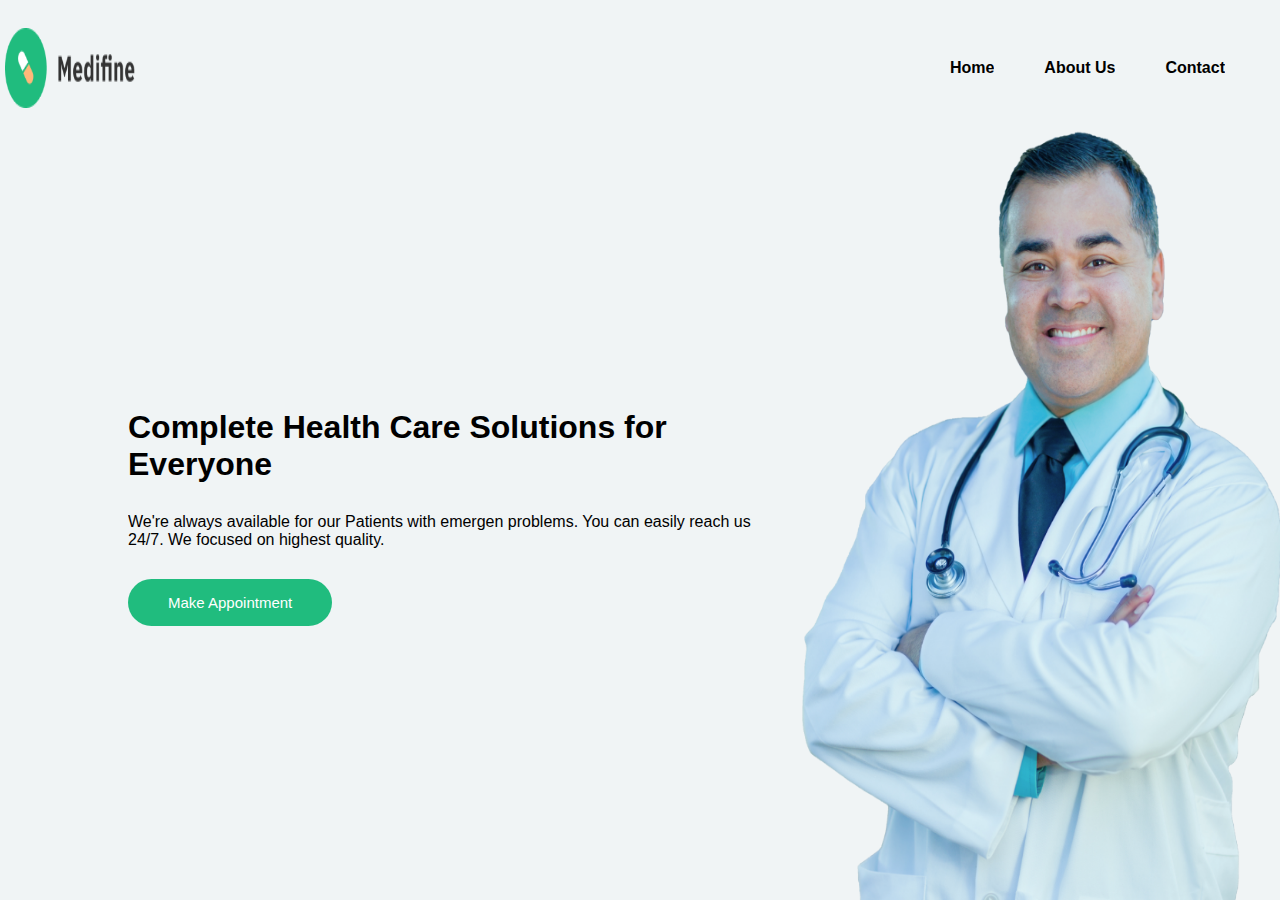
<file: physicwallahproject/index.html>
<!DOCTYPE html>
<html lang="en">
<head>
    <meta charset="UTF-8">
    <meta name="viewport" content="width=<device-width>, initial-scale=1.0">
    <title>Hostipal page</title>

    <link rel="preconnect" href="https://fonts.googleapis.com" />
    <link rel="preconnect" href="https://fonts.gstatic.com" crossorigin />
    <link
      href="https://fonts.googleapis.com/css2?family=IBM+Plex+Sans:wght@200;300;400;500;600;700&family=Poppins:wght@200;300;400;500;600;700;800;900&display=swap"
      rel="stylesheet"
    />

    <link rel="stylesheet" href="style.css">

</head>
<body>

    <header>
        <nav>
            <img class="logo" src="img/logo.png">

            <ul>
                <li> <a href="/">Home</a></li>
                <li><a href="/about.html"> About Us</a> </li>
                <li> <a href="/">Contact</a></li>
            </u>


        </nav>
    </header>

    <main>
        <section class="left-section">
            <h1>Complete Health Care Solutions for Everyone</h1>
            <p>
              We're always available for our Patients with emergen problems. You can
              easily reach us 24/7. We focused on highest quality.
            </p>
            <button>Make Appointment</button>

            <section class="right-section">
                <img class="doctor"  src="img/doctor.png" alt="">
            </section>
    

        </section>
    </main>
    
</body>
</html>
</file>
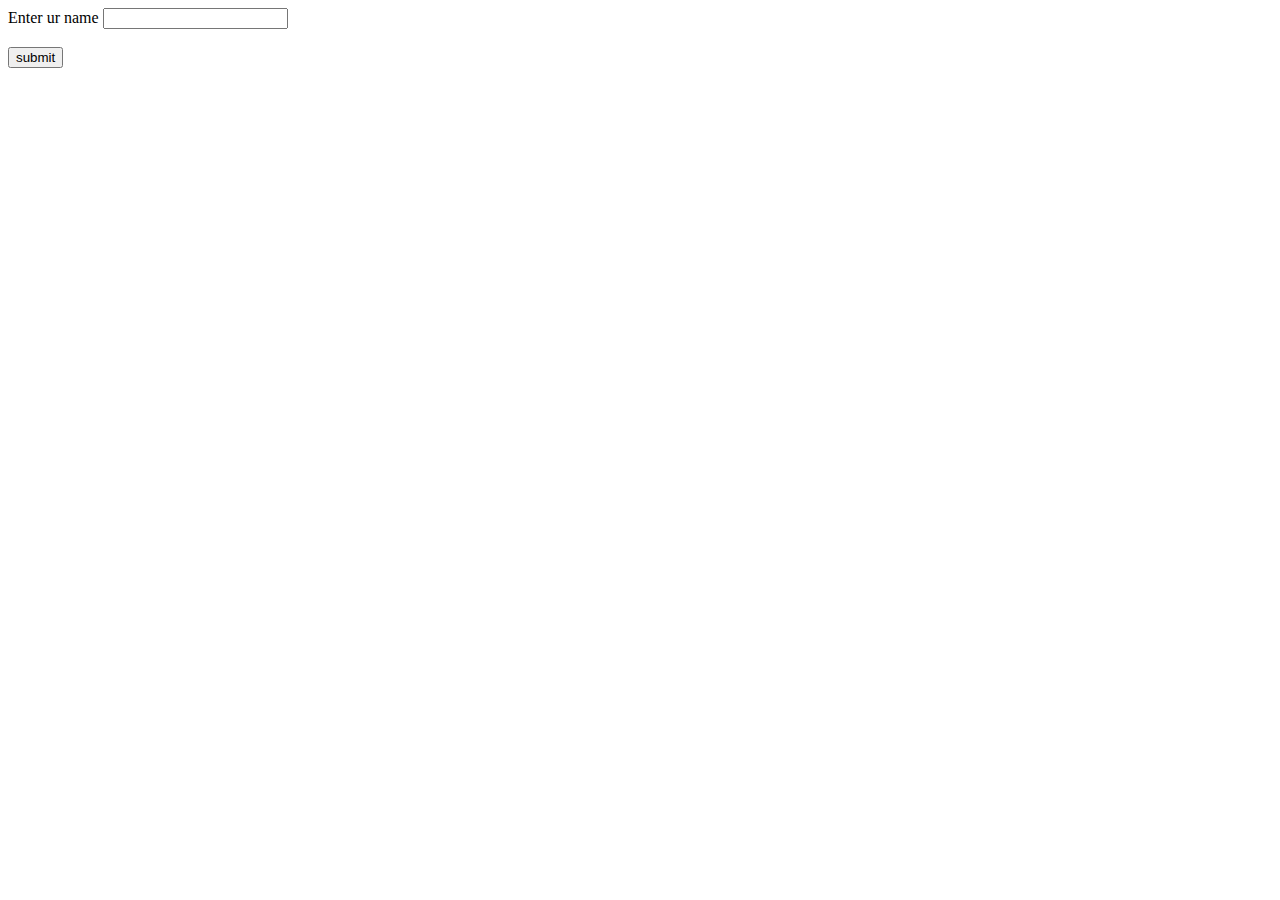
<file: javasrciptproject/captilisefirstletter/index.html>
<!DOCTYPE html>
<html lang="en">
<head>
    <meta charset="UTF-8">
    <meta name="viewport" content="width=device-width, initial-scale=1.0">
    <title>Document</title>
</head>
<body>
<form id="nameForm">
   
    <label for="UserNAme">Enter ur name</label>

    <input type="text" id="userName" name="UserNAme" required>
    <br><br>
<input type="submit"   value="submit">
</form>
<p id="result"></p>

    

    <script>
       let a= document.getElementById('nameForm')
       
       a=addEventListener('submit', cap)
       
       function cap(event) {
    event.preventDefault(); // Prevent the form from submitting in the traditional way

    // Get the user's name from the input field
    const userNameInput = document.getElementById('userName').value;
    

    // Function to capitalize the first letter if it's lowercase
    const capitalizeFirstLetter = (name) => {
        return (name.charAt(0) >= 'a' && name.charAt(0) <= 'z') 
            ? name.charAt(0).toUpperCase() + name.slice(1) 
            : name;
    };

    // Get the modified name
    const a= capitalizeFirstLetter(userNameInput);

    // Display the result
    document.getElementById('result').textContent = a;
};

  
        





    </script>

</body>
</html>
</file>
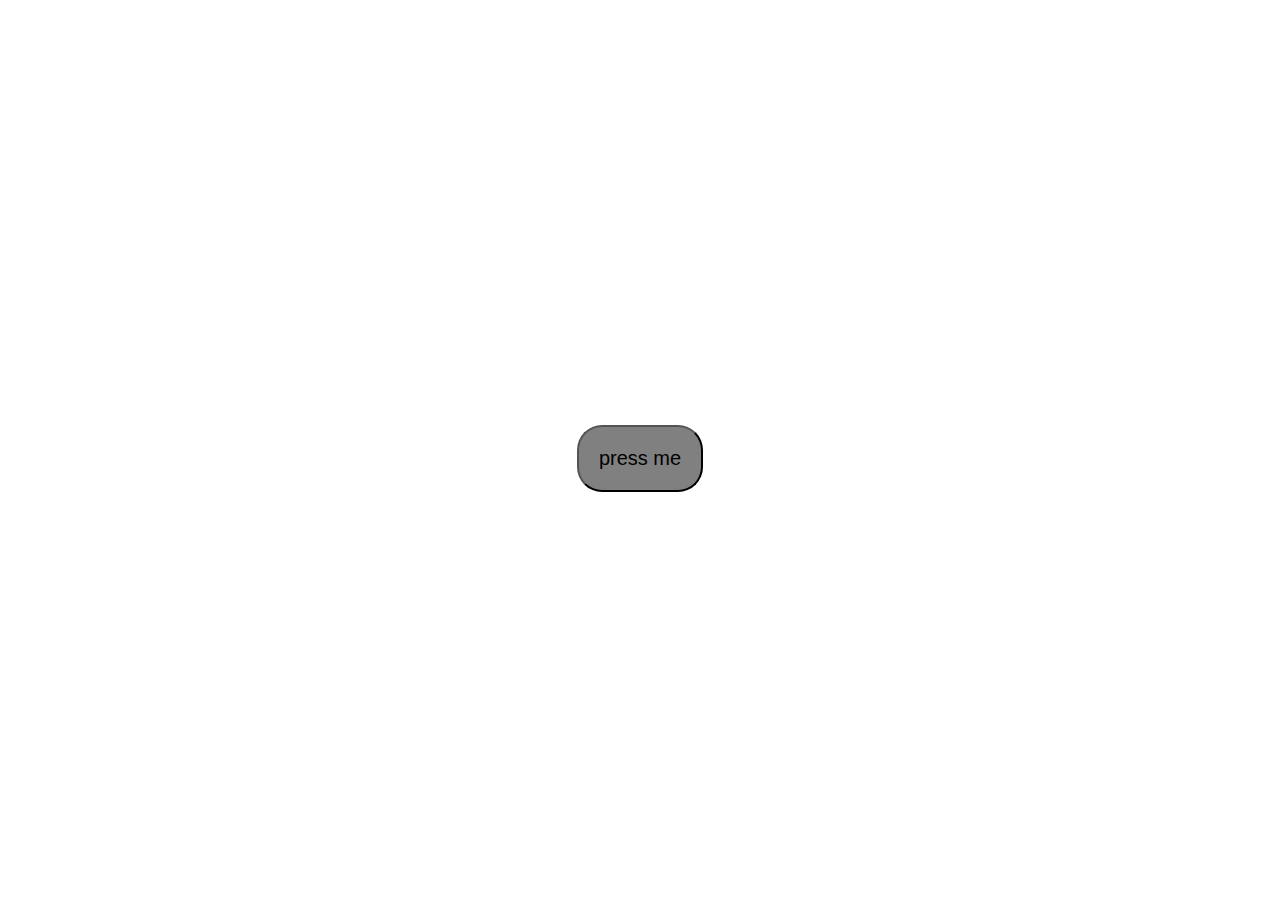
<file: javasrciptproject/project2colourchanger/index.html>
<!DOCTYPE html>
<html lang="en">
<head>
    <meta charset="UTF-8">
    <meta name="viewport" content="width=device-width, initial-scale=1.0">
    <title>Document</title>
    <link rel="stylesheet" href="./style.css"/>
</head>

<body>
    <button onclick="changerandomclour()"   id="button">press me</button>
    <script src="./script.js"></script>
</body>
</html>
</file>
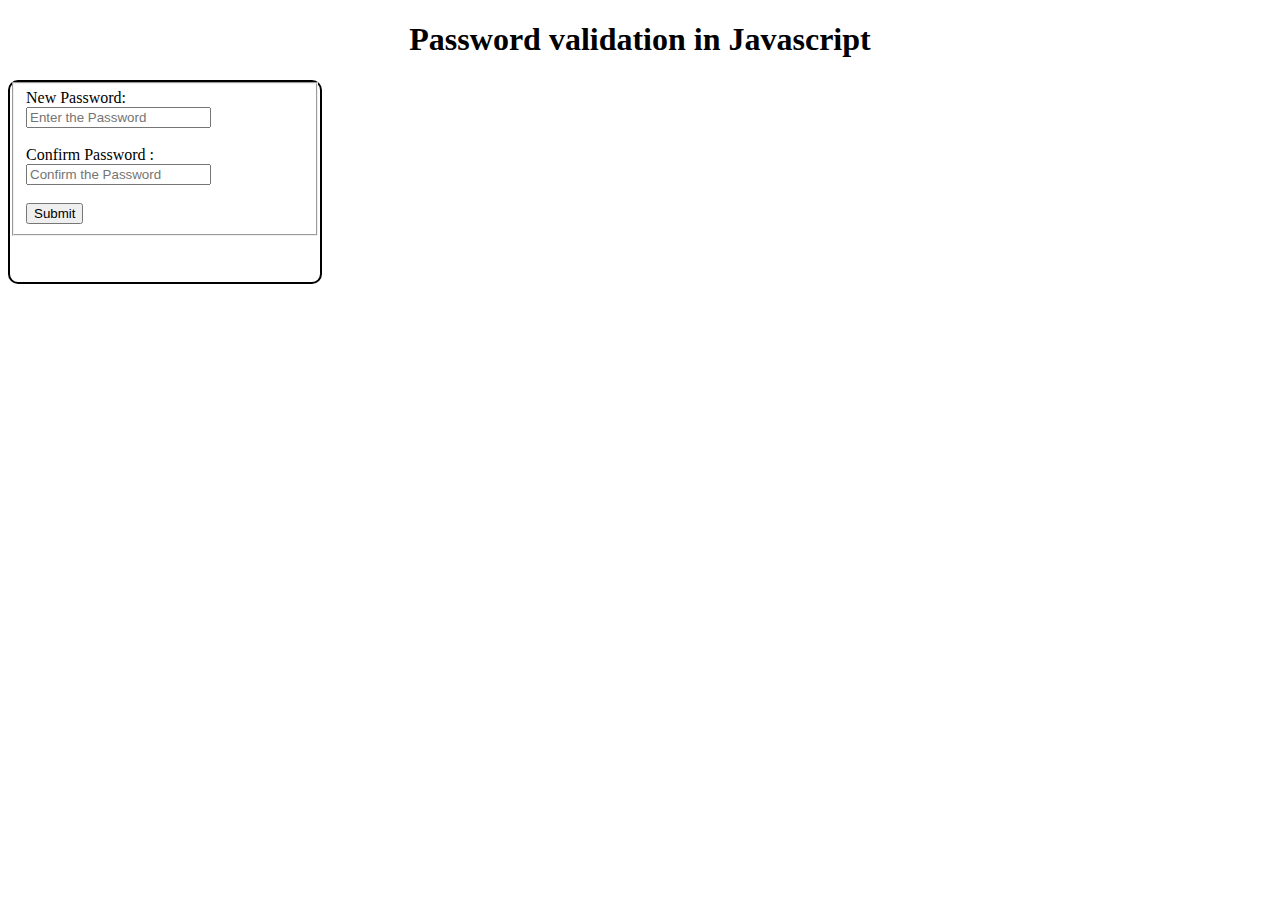
<file: javasrciptproject/project3passwordvalidiation/Index.html>
<!DOCTYPE html>
<html lang="en">
<head>
    <meta charset="UTF-8">
    <meta name="viewport" content="width=device-width, initial-scale=1.0">
    <title>Document</title>
    <style>
       .h{
            display: flex;
            justify-content: center;
           
        }

        form{
            border: 2px solid black;
        }

      
      #valid {
       width: 310px;
       height: 200px;
       border-radius: 10px;
       ;
      }
      






    </style>
</head>
<body>

    <h1 class="h">Password validation in Javascript</h1>
    <form onsubmit="return myfun()"      id="valid">
        <fieldset>
        <label for="pass"> New Password:</label>
        <input type="password" id="passwords" placeholder="Enter the Password">
        <span id="message"  style="color: red;"> </span>
        <br></br>
        <label for="pass2">Confirm Password :</label>
        <input type="password" id="passwordss" placeholder="Confirm the Password">
        
        <br></br>
        <input type="submit"     value="Submit">
        </fieldset>
    </form>

    <script>
      
        // const a = document.getElementById("valid");

        function myfun(){
            let a = document.getElementById("passwords").value;
            let b = document.getElementById("passwordss").value;

            if(a==""){
                document.getElementById("message").innerText="***Please Fill Password";
                   
                return false;
            }

            if(a.length<6){
                document.getElementById("message").innerText="Password length must be greater";
                return false;

            }
            if(a.length>25){
                document.getElementById("message").innerText="Password length must be smaller";
                return false;

            }
            if(a!=b){
                document.getElementById("message").innerText="Password are not same"
                return false;
            }

        }

        a.addEventListener(SubmitEvent,myfun)
       






    </script>
    
</body>
</html>
</file>
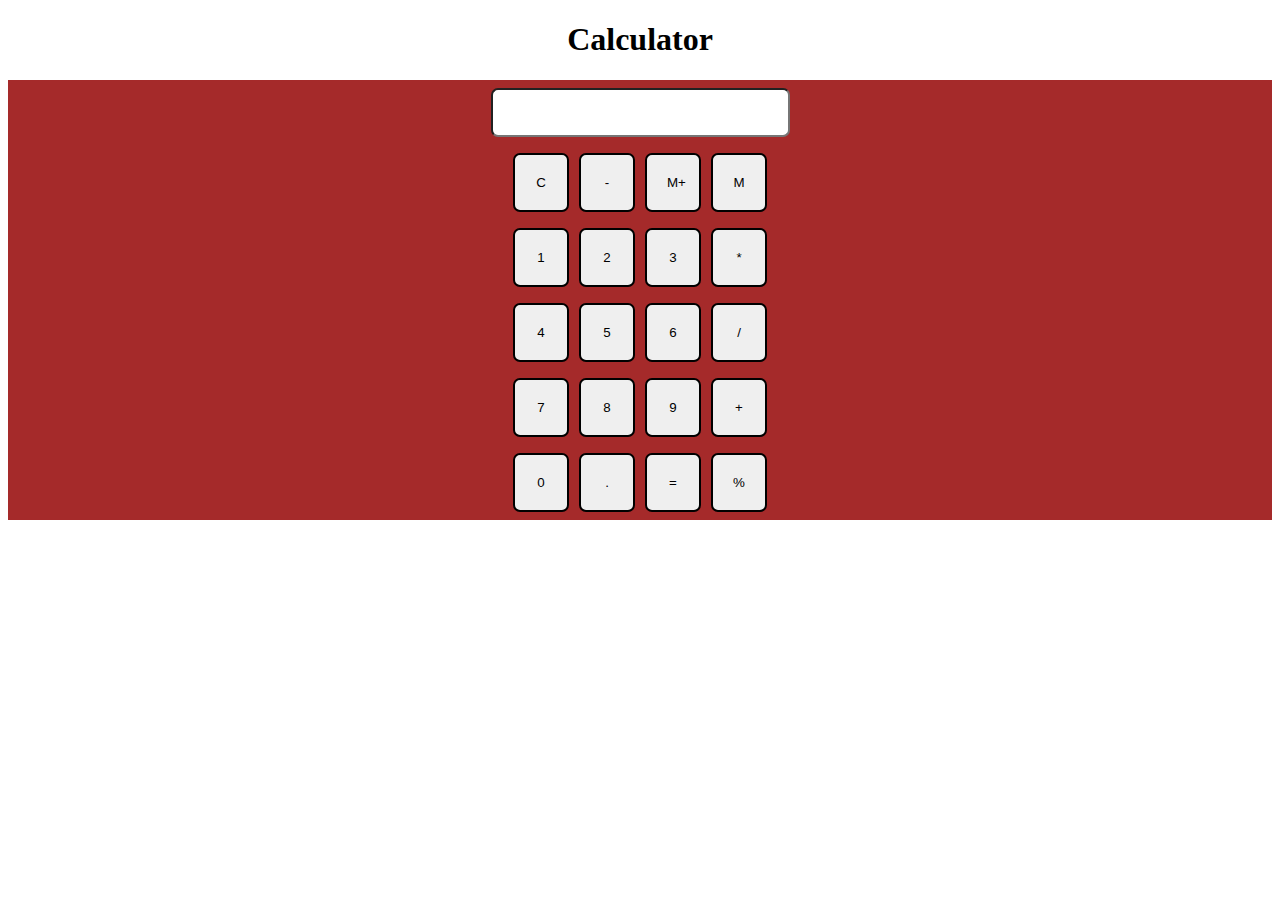
<file: javasrciptproject/project4calculator/index.html>
<!DOCTYPE html>
<html lang="en">
<head>
    <meta charset="UTF-8">
    <meta name="viewport" content="width=device-width, initial-scale=1.0">
    <title>Document</title>
    <link rel="stylesheet" href="style.css">
</head>
<body>

    <h1>Calculator</h1>
    

    <div class="calculator">
      
        <div class="row">
            <input class="input" type="text">
        </div>

        <div class="row clas">
            <button class="button">C</button>
            <button class="button">-</button>
            <button class="button">M+</button>
            <button class="button">M</button>
        </div>



        <div class="row">
            <button class="button">1</button>
            <button class="button">2</button>
            <button class="button">3</button>
            <button class="button">*</button>
        </div>

        <div class="row">
            <button class="button">4</button>
            <button class="button">5</button>
            <button class="button">6</button>
            <button class="button">/</button>
        </div>

        <div class="row">
            <button class="button">7</button>
            <button class="button">8</button>
            <button class="button">9</button>
            <button class="button">+</button>
        </div>

        <div class="row">
            <button class="button">0</button>
            <button class="button">.</button>
            <button class="button">=</button>
            <button class="button">%</button>


            
        </div>






    </div>

    <script src="script.js"></script>
    
</body>
</html>
</file>
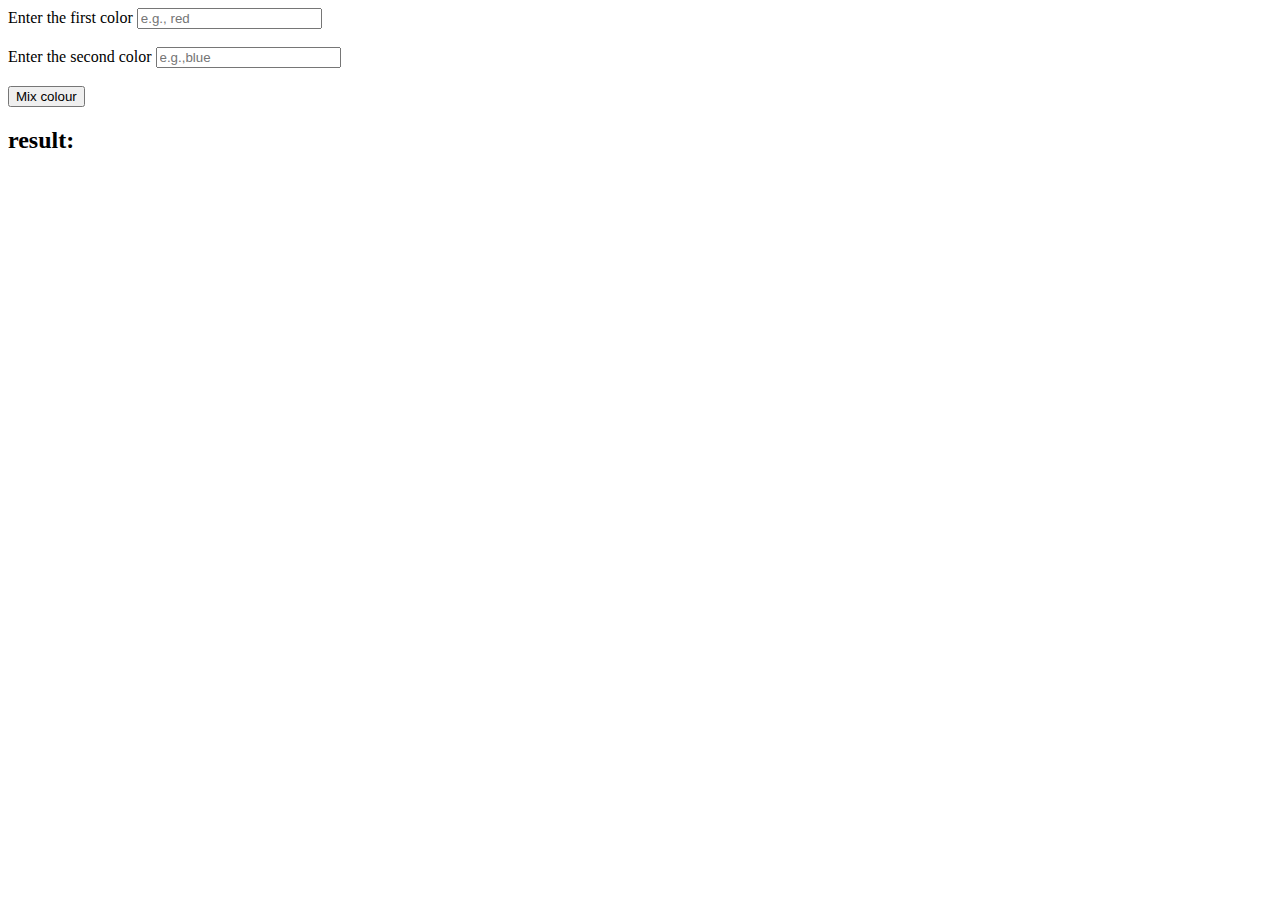
<file: javasrciptproject/Project5colourmixer/index.html>
<!DOCTYPE html>
<html lang="en">
<head>
    <meta charset="UTF-8">
    <meta name="viewport" content="width=device-width, initial-scale=1.0">
    <title>Document</title>
</head>
<body>

   
    <label for="color1">Enter the first color</label>
    <input type="text" id="color1" placeholder="e.g., red">
    <br><br>
    <label for="colo2">Enter the second color</label>
    <input type="text" id="color2" placeholder="e.g.,blue">
    <br><br>
    <button   id="button" onclick="mixcolor()"     >Mix colour</button>
    <h2> result:  <span id="result"></span> </h2>

    <script src="script.js"></script>
</body>
</html>
</file>
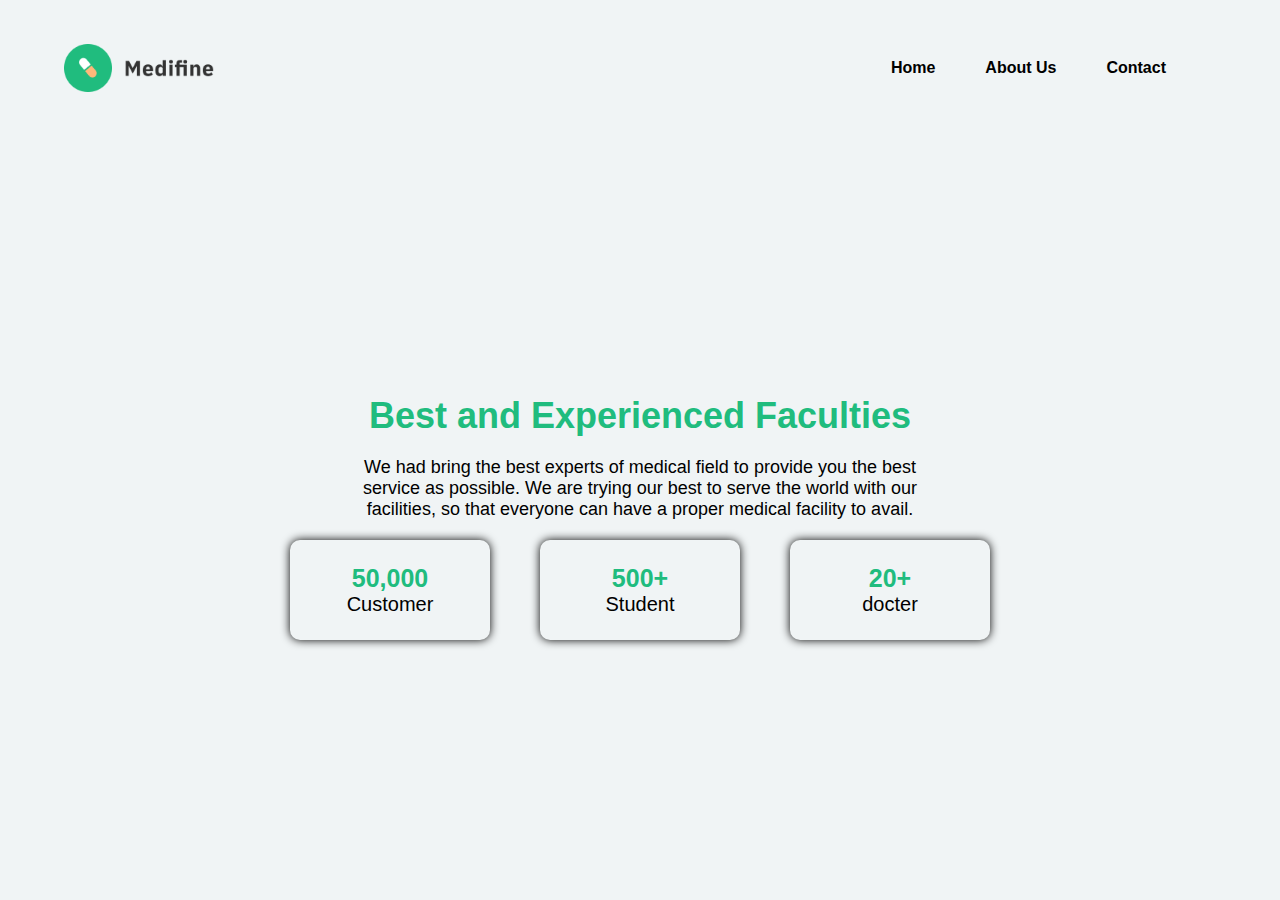
<file: physicwallahproject/about.html>
<!DOCTYPE html>
<html lang="en">
<head>
    <meta charset="UTF-8">
    <meta name="viewport" content="width=device-width, initial-scale=1.0">
    <title>Document</title>
    <link rel="stylesheet" href="about.css">
</head>
<body>
    <header>
        <nav>
            <img class="logo" src="img/logo.png">

            <ul>
                <li> <a href="index.html">Home</a></li>
                <li><a href="/about.html"> About Us</a> </li>
                <li> <a href="/">Contact</a></li>
            </u>

        </nav>
    </header>
    <main>
        <div class="detail">
            <h1>Best and Experienced Faculties</h1>
            <p>
              We had bring the best experts of medical field to provide you the best
              service as possible. We are trying our best to serve the world with
              our facilities, so that everyone can have a proper medical facility to
              avail.
            </p>

        </div>

        <div class="achievement">

            <div class="achievementCard">
            <span>50,000</span>
            <p>Customer</p>
            </div>

          
            <div class="achievementCard">
                <span>500+</span>
                <p>Student</p>
                </div>


                <div class="achievementCard">
                    <span>20+</span>
                    <p>docter</p>
                    </div>
    
                


        </div>
    </main>
</body>
</html>
</file>
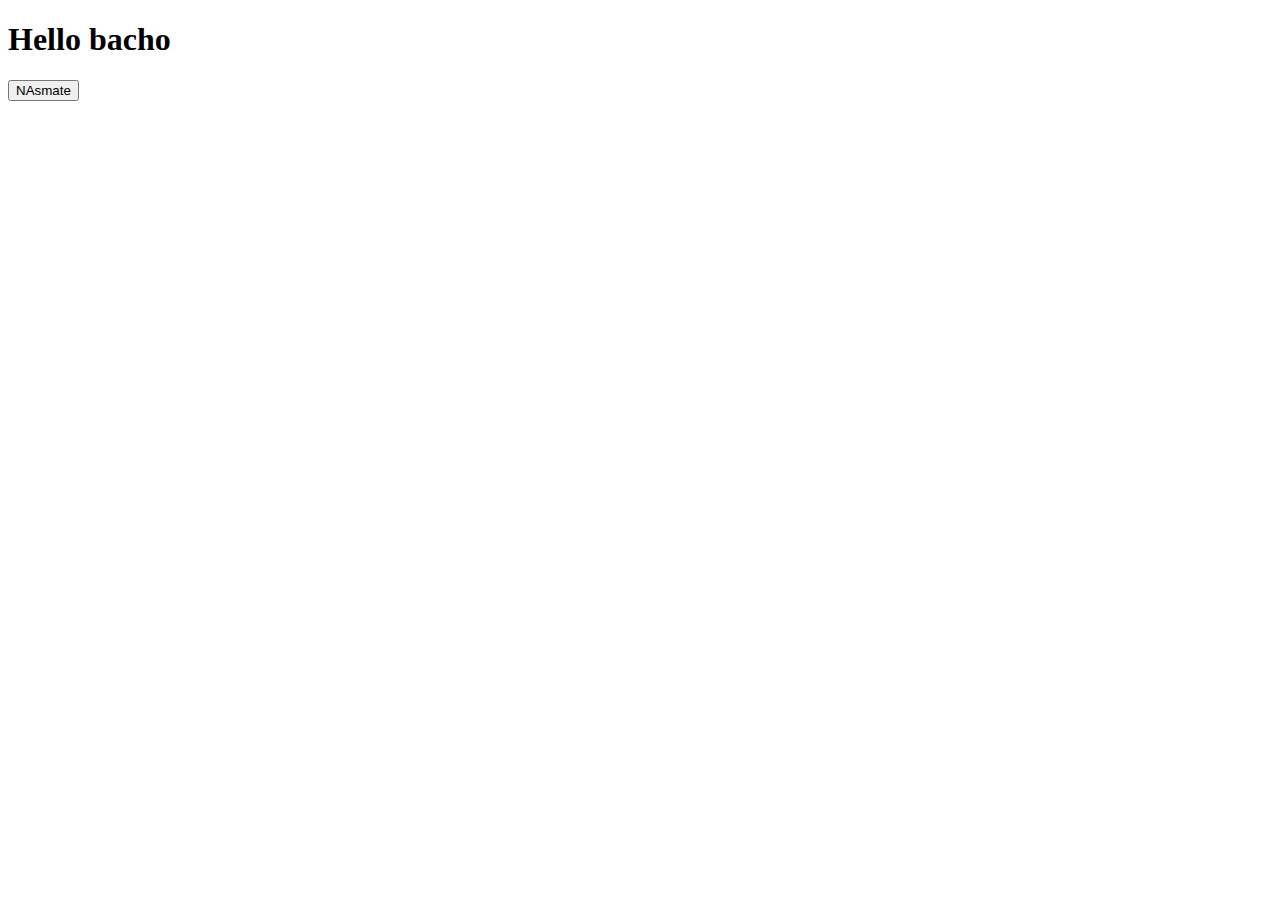
<file: javasrciptproject/project1/eventListenerPart3.html>
<!DOCTYPE html>
<html lang="en">
<head>
    <meta charset="UTF-8">
    <meta name="viewport" content="width=device-width, initial-scale=1.0">
    <title>Document</title>
</head>
<body>
    <h1>Hello bacho</h1>
    <p id="js"></p>


    <button onclick="hey()" id="jss">NAsmate</button>

    <script>

        

        function hello(){
            document.getElementById("js").innerText="Namaste bacho";

        }

        document.addEventListener("click",hello);



        //    const btn = document.getElementById("jss")

        function hey(){
            document.getElementById("jss").innerText="Namaste";
            document.getElementById("jss").style.color="red";
            document.getElementById("jss").style.backgroundColor="black";
            document.getElementById("jss").style.padding="16px";
            document.getElementById("jss").style.border="2px solid black"

        }

        // btn.addEventListener("click",hey)








    </script>
</body>
</html>
</file>
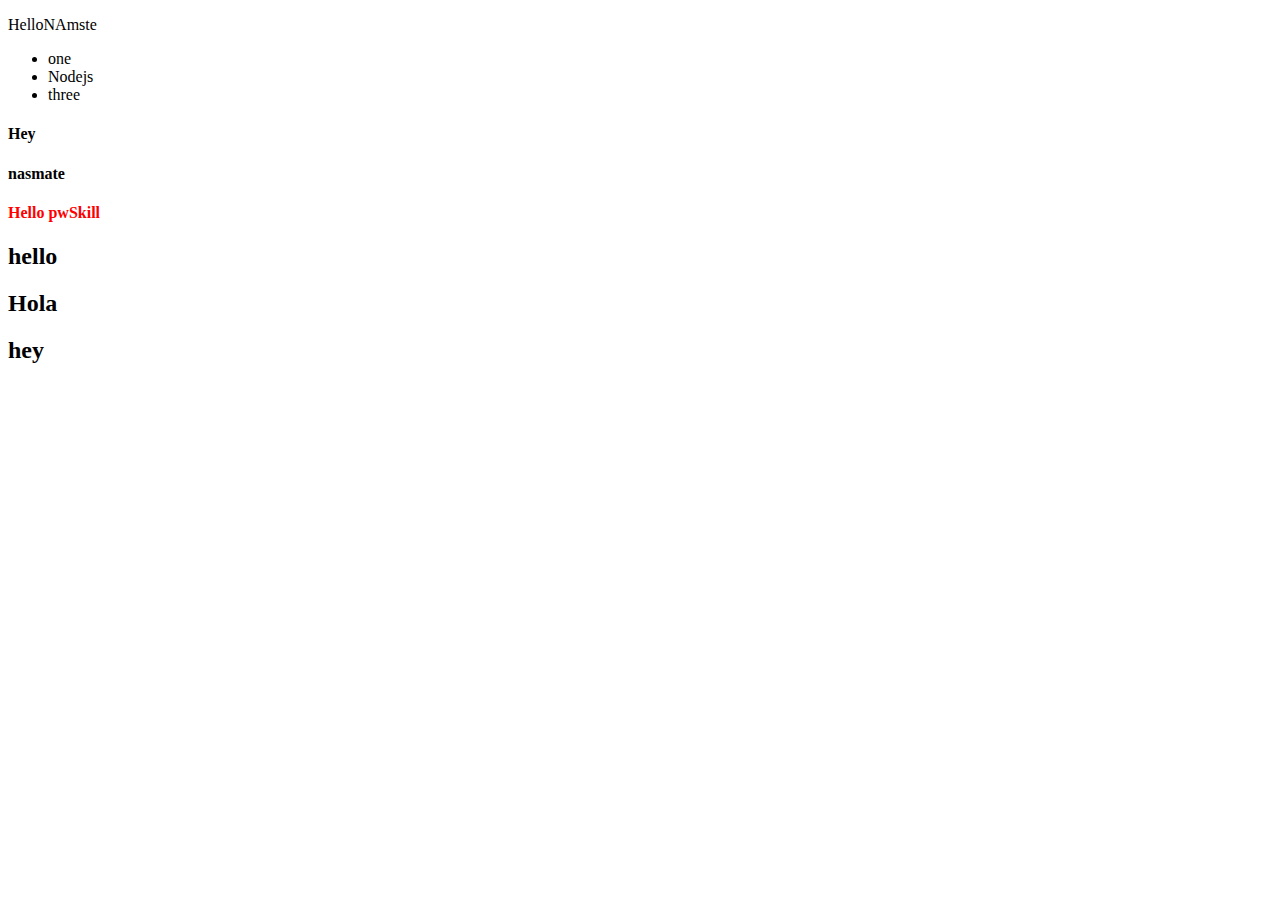
<file: javasrciptproject/project1/part1.html>
<!DOCTYPE html>
<html lang="en">
<head>
    <meta charset="UTF-8">
    <meta name="viewport" content="width=device-width, initial-scale=1.0">
    <title>Document</title>
</head>
<body>

    <!-- id -->
    <p id="one"><span>Hello</span>NAmste</p>


    <!-- Class -->
     <ul>
        <li class="tech"> one</li>
        <li class="tech">two</li>
        <li class="tech">three</li>
     </ul>
     

     <!-- Tag Name -->
      <h4>Hey</h4>
      <h4>nasmate</h4>
      <h4>hola</h4>


      <!-- QuerySelector -->

      <h2>hello</h2>
      <h2 class="classs">Hola</h2>
      <h2 id="ids">hey</h2>


    <script>
        // id

        // let var1 = document.getElementById("one");
        // console.log(var1.innerText);
        // console.log(var1.innerHTML)

        // class

        let var2 = document.getElementsByClassName("tech");
        console.log(var2[2].innerText);
        var2[1].innerText = "Nodejs";

        // TagName

        let var3 = document.getElementsByTagName("h4");
        console.log(var3[1].innerText);
        var3[2].innerHTML = "Hello pwSkill"
        var3[2].style.color = "red";


        // QuerySelector
        // it select both id and class

        let var4 = document.querySelector(".classs");
        // let var4 = document.querySelector("#ids");
        console.log(var4)
        var4.className = "hello";

        // var4.classList = "hello helo hola";

        // var4.setAttribute("id","js");

        var4.setAttribute("title","priyanshu");


    </script>
</body>
</html>
</file>
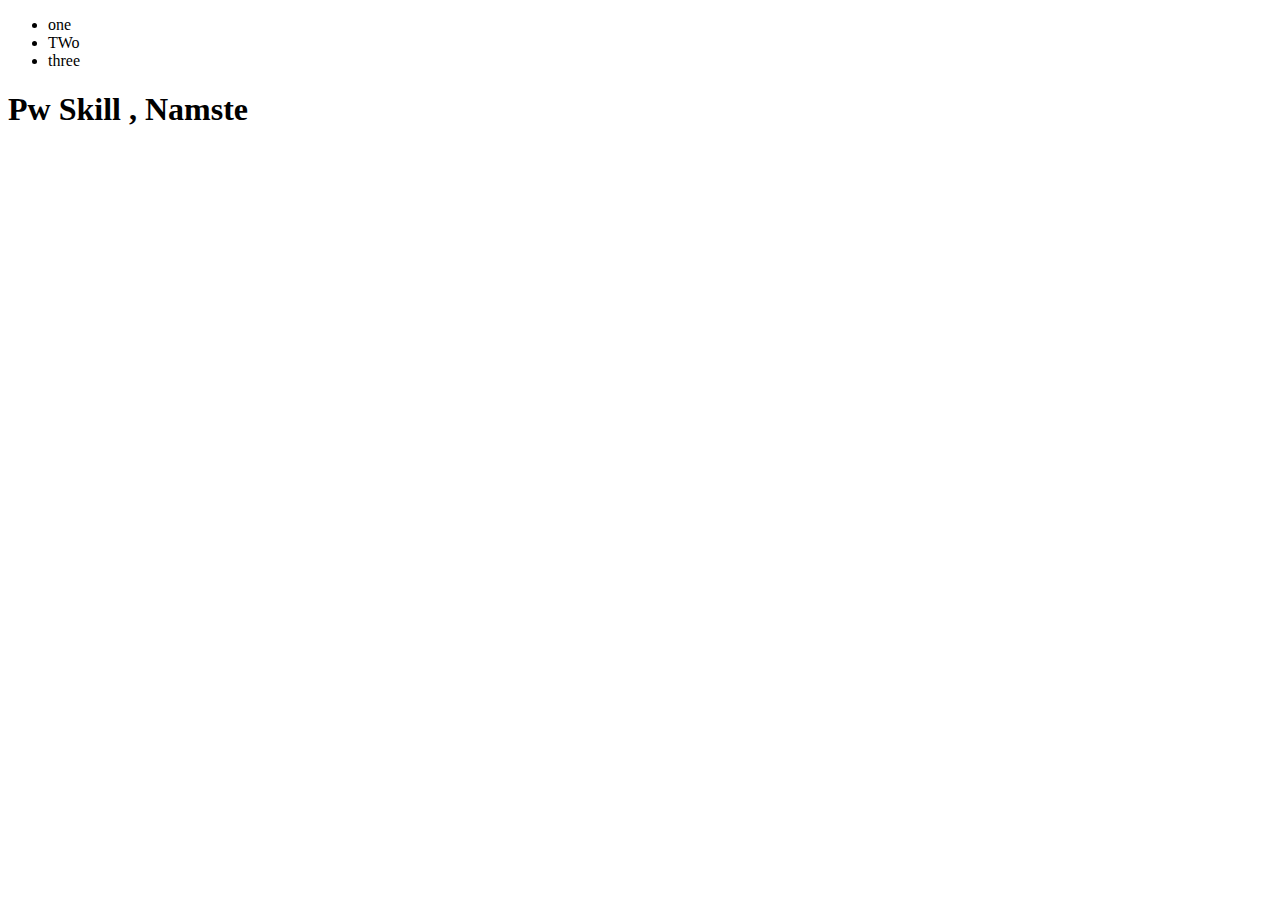
<file: javasrciptproject/project1/part2.html>
<!DOCTYPE html>
<html lang="en">
<head>
    <meta charset="UTF-8">
    <meta name="viewport" content="width=device-width, initial-scale=1.0">
    <title>Document</title>
</head>
<body>

    <ul>
        <li>one</li>
        <li>TWo</li>
        <li>three</li>
    </ul>
    <script>

        // Append child

        let title = document.createElement("h1");
        title.className = "pwSkill";
        title.style.fontsize = "25px";
        title.textContent = "Pw Skill , Namste";
        document.body.appendChild(title);

    //    Remove child
    
    // let ul = document.querySelector("ul");
    // console.log(ul);

    // let lists = document.querySelectorAll("li");
    // console.log(lists);

    // for(list of lists){
    //     ul.removeChild(list)
    // }






    </script>
    
</body>
</html>
</file>
<file: physicwallahproject/style.css>
*{
    margin: 0;
    padding: 0;
    overflow: hidden;
    outline: 0;
    box-sizing: border-box;
    font-family: 'Segoe UI', Tahoma, Geneva, Verdana, sans-serif;
}
body {
  max-width: 1440px;
  background-color: #f0f4f5;
  overflow: hidden;
  margin: auto;
}

.logo{
    height: 80px;
    width: 130px;
}

nav{
    height: 15vh;
    display: flex;
    align-items: center;
    justify-content: space-between;
    padding: 0 5px;
}

nav ul{
    display: flex;
    align-items: center;
}

nav ul li{
    list-style: none;
    margin-right: 50px;
    font-weight: 700;
}

a{
    text-decoration: none;
    color: black;
}

nav ul li:first-child{
    font-weight:700 ;
    color: #20bc7e;

}

main{
    display: flex;
    align-items: center;
    justify-content: center;
    height: 85vh;
}
main section{
    width: 50%;
}

.left-section{
    margin-right: 30%;
      
    
}

 
 .left-section p{
    margin: 30px 0;
    font-weight: 500;
}

.left-section button {
    color: white;
    border: none;
    padding: 15px 40px;
    border-radius: 40px;
    background-color: #20bc7e;
    font-size: 15px;
    font-weight: 500;
  }


  


    .doctor {
        position: absolute;
        right: 0;
        bottom: 0;
        height: 90%;
        width: 40%;
    
}
@media screen and (max-width:450px) {
    nav{
        font-size: 10px;
    }
    .logo{
        width: 80px;
        height: 40px;
    }
    .left-section button{
        padding: 10px 20px;
    }
    
}
@media screen and (max-width:355px) {
    nav{
        font-size: 7px;
    }
    .logo{
        width: 60px;
        height: 30px;
    }
.doctor{
    height: 80%;
    width: 30%;
}
.left-section button{
    padding: 5px 15px;
}
    
}

@media screen and (max-width:300px) {
    nav{
        font-size:5px;
    }
    .logo{
        width: 50px;
        height: 20px;
    }
.doctor{
    height: 70%;
    width: 25;
}
.left-section button{
    padding: 3px 10px;
}
    
}
</file>
<file: javasrciptproject/project2colourchanger/style.css>
body{
    height: 100vh;
    display: flex;

    justify-content: center;
    align-items: center;
   
}

#button{
    padding: 20px;
    font-size: 20px;
    border-radius: 25px;
    background-color: gray;
}
</file>
<file: javasrciptproject/project4calculator/style.css>
h1{
    text-align: center;
}

.calculator{
    background-color: brown;
     display: flex; 
    flex-direction: column; 
    align-items: center;
    
}
.row{
    margin: 8px 0;
}
button{
    width: 56px;
    padding: 20px;
    margin: 0 3px;
    border-radius: 7px;
    border: 2px solid black;
    cursor: pointer;
}
.input{
    padding: 15px 59px;
    border-radius: 7px;
}
</file>
<file: physicwallahproject/about.css>
* {
        margin: 0;
        padding: 0;
        outline: 0;
        box-sizing: border-box;
        font-family: "IBM Plex Sans", sans-serif;
      }
      
      body {
        max-width: 1440px;
        background-color: #f0f4f5;
        overflow: hidden;
        margin: auto;
      }

      nav {
        height: 15vh;
        display: flex;
        align-items: center;
        justify-content: space-between;
        padding: 0 5%;
      }
      
      /* designing the logo */
      nav img {
        width: 150px;
      }
      
      /* desiging the navigation menu links */
      nav ul {
        display: flex;
        align-items: center;
      }
      
      nav ul li {
        list-style: none;
        margin-right: 50px;
        font-weight: 600;
      }
      
      nav ul li:first-child {
        font-weight: 700;
        color: #20bc7e;
      }
      
      a {
        text-decoration: none;
        color: black;
      }

      main{
        height: 85vh;
        display: flex;
        flex-direction: column;
        align-items: center;
        justify-content: center;
        padding: 0 5%;
      }

      .detail{
        width: 50%;
        text-align: center;
      }

      .detail h1{
        margin-bottom: 20px;
        color: #20BC7E;
      }

      .detail{
        font-size: 18px;
  font-weight: 400;
      }

      .achievement{
        display: flex;
        align-items: center;
        gap: 50px;
        margin-top: 20px;
      }

      .achievementCard {
       width: 200px;
       height: 100px;
       border-radius: 10px;
       box-shadow: 0 0 10px black;
       display: flex;
       flex-direction: column;
       align-items: center;
       justify-content: center;
      }
      
      .achievementCard span {
        font-size: 25px;
        font-weight: 700;
        color: #20BC7E;
      }
      
      .achievementCard p {
        font-size: 20px;
        font-weight: 500;
      }

     @media screen and (max-width:650px) {
        .achievement{
            display: grid;
            grid-template-columns: 1fr;
        }
       

        nav{
            font-size: 10px;
        }
        .logo{
            
                width: 80px;
                height: 40px;
            
        }

        .detail h1{
            font-size: 25px;
        }
        .detail p{
            font-size: 12px;
        }
        .achievementCard {
            width: 150px;
            height: 70px;
        }

     }

     @media screen and(max-width:400px) {

       nav{
        font-size: 6px;
       }
     }
</file>
